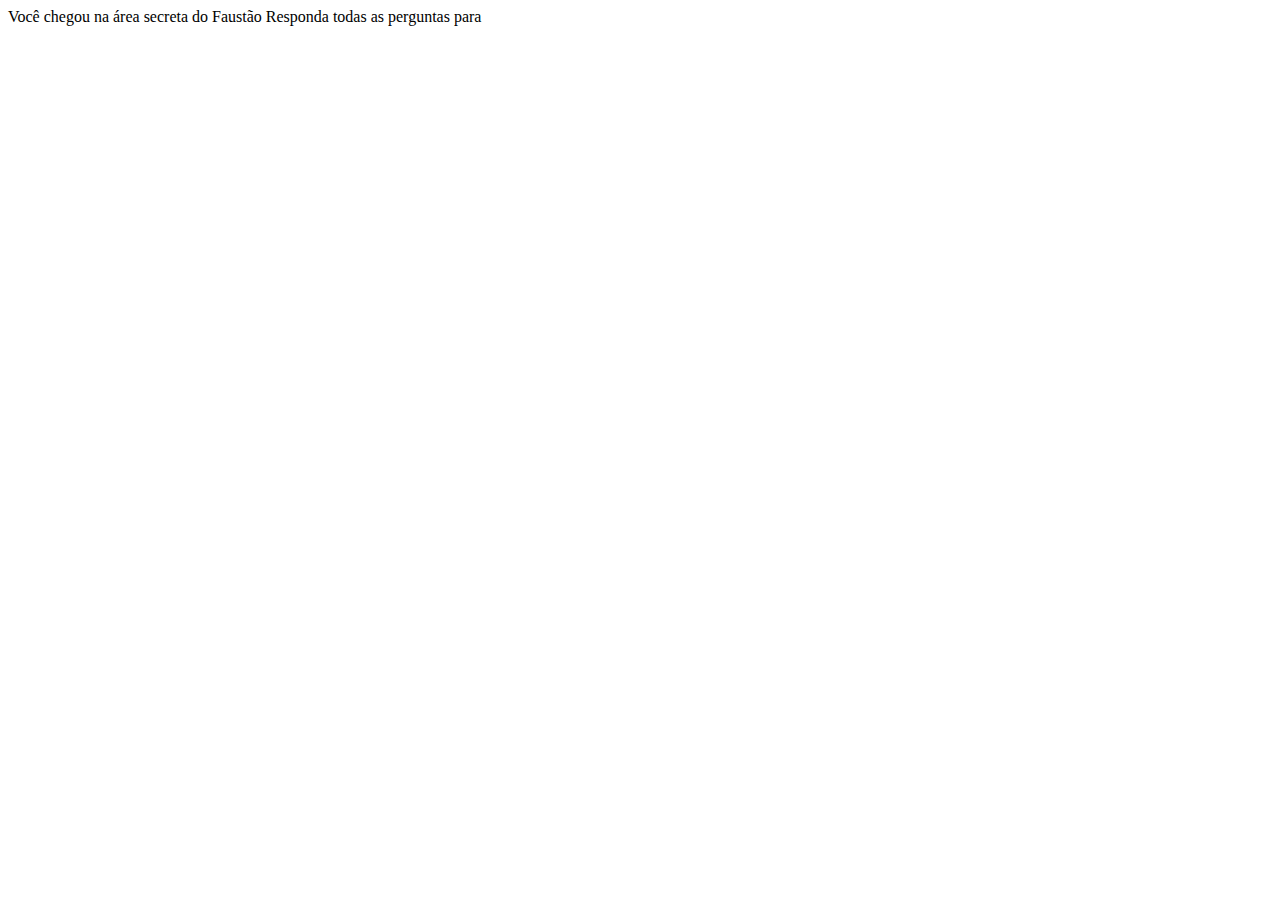
<file: testandoIndex.html>
<!DOCTYPE html>
<html lang="en">
<head>
    <meta charset="UTF-8">
    <meta http-equiv="X-UA-Compatible" content="IE=edge">
    <meta name="viewport" content="width=device-width, initial-scale=1.0">
    <title>????????</title>
</head>
<body>
    Você chegou na área secreta do Faustão
    Responda todas as perguntas para 
</body>
</html>






<!-- <!DOCTYPE html>
<html lang="en">
<head>
    <meta charset="UTF-8">
    <meta http-equiv="X-UA-Compatible" content="IE=edge">
    <meta name="viewport" content="width=device-width, initial-scale=1.0">
    <title>Document</title>
</head>
<body>
    valor: <br>
    <input type="text" id="ipt_valor"> <br>
    <button onclick="clicar()">clicar</button> <br>
    ocorrencia: <br>
    <input type="text" id="ipt_ocorrencia">
    <button onclick="revelar()">revelar</button> <br>
    <div id="msg"></div>
</body>
</html>
<script>
    var lista = [];
    var valor = Number(ipt_valor.value);
    function clicar() {

        lista.push(Number(ipt_valor.value));
        ipt_valor.value = ``;
    }

    function revelar() {
        var valor_ocorrencia = Number(ipt_ocorrencia.value);

        // lista.indexOf(lista[valor - 1]);

        if (lista.indexOf(lista[valor_ocorrencia - 1]) == -1) {
            msg.innerHTML = `A ocorrencia ${valor_ocorrencia} não existe`;
        }
        else if (lista.indexOf(lista[valor_ocorrencia - 1]) !== -1) {
            msg.innerHTML = `A ocorrencia ${valor_ocorrencia} existe e possui o valor ${lista[valor_ocorrencia - 1]} `;
        }

    }
</script> -->
</file>
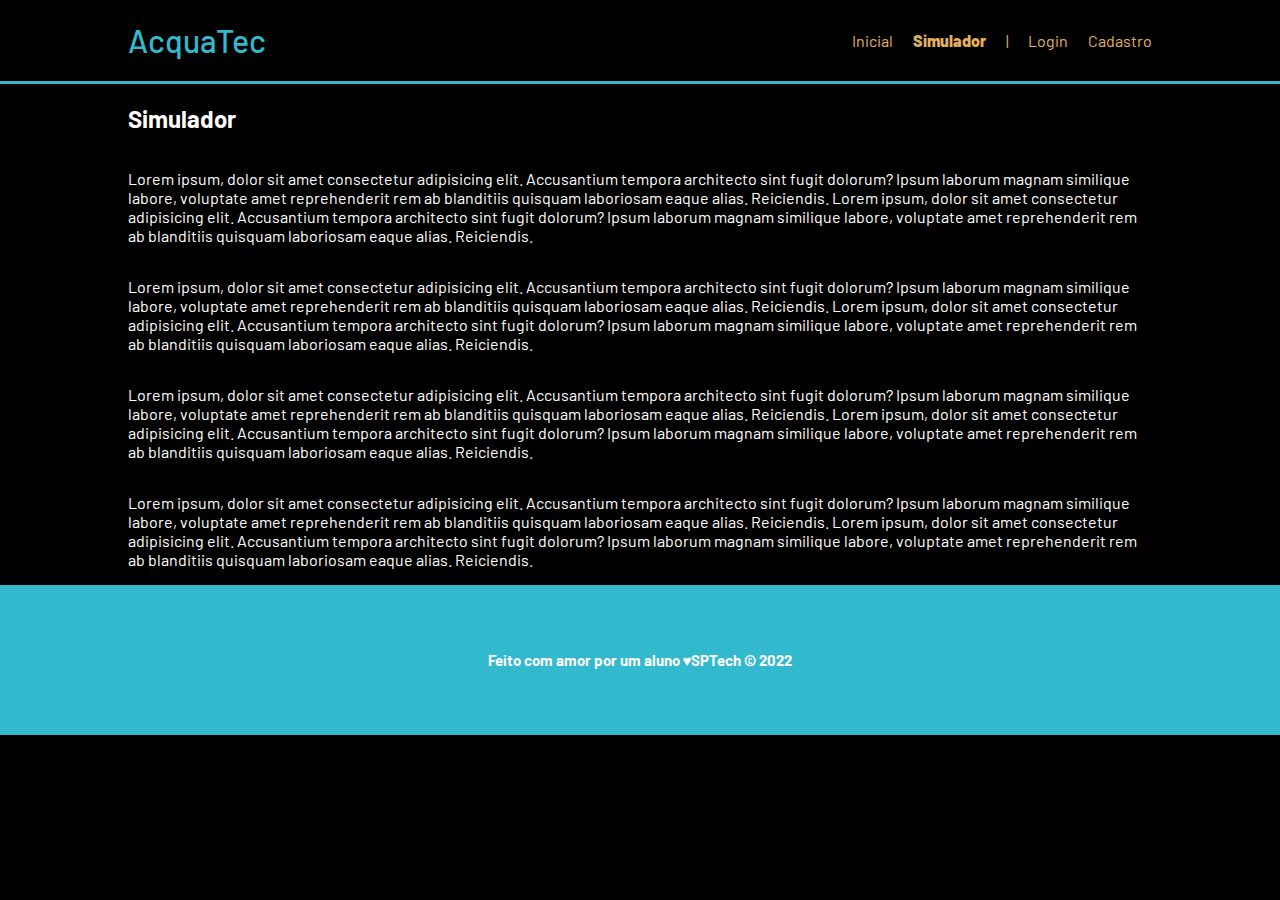
<file: site/public/simulador2.html>
<!DOCTYPE html>
<html lang="pt-br">

<head>
    <meta charset="UTF-8">
    <meta http-equiv="X-UA-Compatible" content="IE=edge">
    <meta name="viewport" content="width=device-width, initial-scale=1.0">

    <title>AcquaTec | Simulador</title>

    <script src="./js/funcoes.js"></script>

    <link rel="icon" href="./assets/icon/favicon.ico">
    <link rel="stylesheet" href="./css/style.css">
    <link rel="preconnect" href="https://fonts.gstatic.com">
    <link
        href="https://fonts.googleapis.com/css2?family=Exo+2:ital,wght@0,100;0,200;0,300;0,400;0,500;0,600;0,700;0,800;0,900;1,100;1,200;1,300;1,400;1,500;1,600;1,700;1,800;1,900&display=swap"
        rel="stylesheet">
</head>

<body>

    <!--header inicio-->
    <div class="header">
        <div class="container">
            <h1 class="titulo">AcquaTec</h1>
            <ul class="navbar">
                <li>
                    <a href="./index.html">Inicial</a>
                </li>
                <li class="agora">Simulador</li>
                <li>|</li>
                <li>
                    <a href="./login.html">Login</a>
                </li>
                <li>
                    <a href="./login.html">Cadastro</a>
                </li>
            </ul>
        </div>
    </div>


    <!-- simulador inicio -->
    <div class="simulador">
        <div class="container">
            <h2>Simulador</h2>
            <p>Lorem ipsum, dolor sit amet consectetur adipisicing elit. Accusantium tempora architecto sint fugit
                dolorum? Ipsum laborum magnam similique labore, voluptate amet reprehenderit rem ab blanditiis quisquam
                laboriosam eaque alias. Reiciendis. Lorem ipsum, dolor sit amet consectetur adipisicing elit.
                Accusantium tempora architecto sint fugit dolorum? Ipsum laborum magnam similique labore, voluptate amet
                reprehenderit rem ab blanditiis quisquam laboriosam eaque alias. Reiciendis.</p>
            <p>Lorem ipsum, dolor sit amet consectetur adipisicing elit. Accusantium tempora architecto sint fugit
                dolorum? Ipsum laborum magnam similique labore, voluptate amet reprehenderit rem ab blanditiis quisquam
                laboriosam eaque alias. Reiciendis. Lorem ipsum, dolor sit amet consectetur adipisicing elit.
                Accusantium tempora architecto sint fugit dolorum? Ipsum laborum magnam similique labore, voluptate amet
                reprehenderit rem ab blanditiis quisquam laboriosam eaque alias. Reiciendis.</p>
            <p>Lorem ipsum, dolor sit amet consectetur adipisicing elit. Accusantium tempora architecto sint fugit
                dolorum? Ipsum laborum magnam similique labore, voluptate amet reprehenderit rem ab blanditiis quisquam
                laboriosam eaque alias. Reiciendis. Lorem ipsum, dolor sit amet consectetur adipisicing elit.
                Accusantium tempora architecto sint fugit dolorum? Ipsum laborum magnam similique labore, voluptate amet
                reprehenderit rem ab blanditiis quisquam laboriosam eaque alias. Reiciendis.</p>
            <p>Lorem ipsum, dolor sit amet consectetur adipisicing elit. Accusantium tempora architecto sint fugit
                dolorum? Ipsum laborum magnam similique labore, voluptate amet reprehenderit rem ab blanditiis quisquam
                laboriosam eaque alias. Reiciendis. Lorem ipsum, dolor sit amet consectetur adipisicing elit.
                Accusantium tempora architecto sint fugit dolorum? Ipsum laborum magnam similique labore, voluptate amet
                reprehenderit rem ab blanditiis quisquam laboriosam eaque alias. Reiciendis.</p>

        </div>
    </div>
    <!-- simulador fim -->

    <!--footer inicio-->
    <div class="footer">
        <div class="container">
            <h4>Feito com amor por um aluno &hearts;SPTech &copy; 2022</h4>
        </div>
    </div>
    <!--footer fim-->


</body>

</html>
</file>
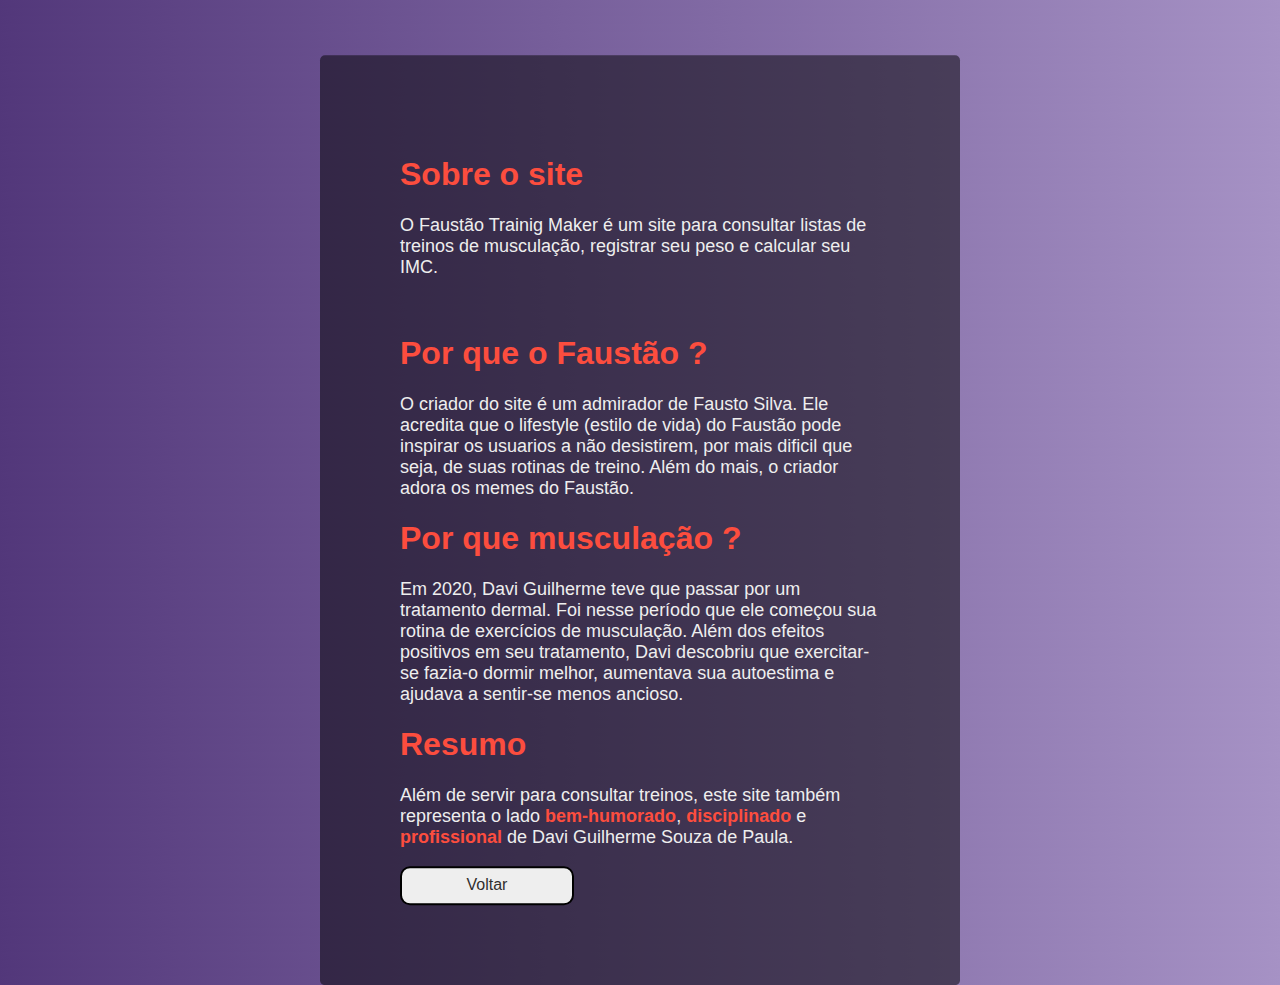
<file: site/public/sobre.html>
<!DOCTYPE html>
<html lang="pt">

<head>
    <meta charset="UTF-8">
    <meta http-equiv="X-UA-Compatible" content="IE=edge">
    <meta name="viewport" content="width=device-width, initial-scale=1.0">
    <title>Sobre</title>
    <link rel="stylesheet" href="./css/estilo-sobre.css">
    <link rel="shortcut icon" href="../assets/icon/icone.png" type="image/x-icon">
    <script src="./js/funcoes.js"></script>
</head>

<body>
    <section>
        <div class="sobre">
            <H1>Sobre o site</H1>
            <p>
                O Faustão Trainig Maker é um site para consultar listas de treinos de musculação,
                 registrar seu peso e calcular seu IMC. <br>
            </p><br>
            <h1>Por que o Faustão ?</h1>
            <p>
                O criador do site é um admirador de Fausto Silva.
                Ele acredita que o lifestyle (estilo de vida) do Faustão pode inspirar os 
                usuarios a não desistirem, por mais dificil que seja, de suas rotinas de treino.
                Além do mais, o criador adora os memes do Faustão.
            </p>
            <h1>Por que musculação ?</h1>
            <p>
                Em 2020, Davi Guilherme teve que passar por um tratamento dermal. Foi nesse período que ele começou 
                sua rotina de exercícios de musculação. Além dos efeitos positivos em seu tratamento, Davi descobriu que
            exercitar-se fazia-o dormir melhor, aumentava sua autoestima e ajudava a sentir-se menos ancioso.
            </p>
            <h1>Resumo</h1>
            <p>
                Além de servir para consultar treinos, este site também representa o lado <b>bem-humorado</b>, 
                <b>disciplinado</b> e <b>profissional</b>  de Davi Guilherme Souza de Paula.

                
            </p>
            <a href="./index.html">Voltar</a>
        </div>
    </section>
</body>

</html>
</file>
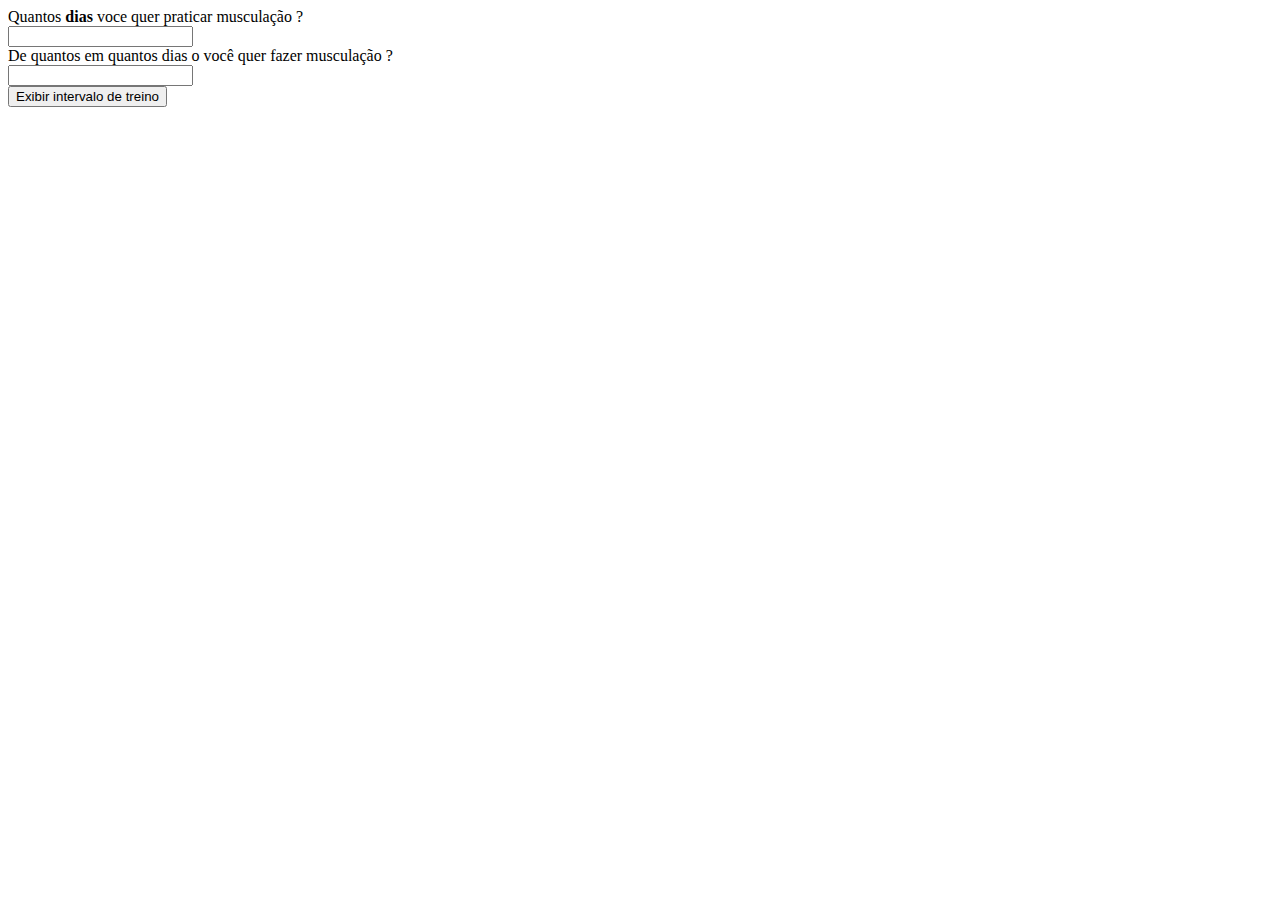
<file: site/public/testeFOR.html>
<!DOCTYPE html>
<html lang="pt">
<head>
    <meta charset="UTF-8">
    <meta http-equiv="X-UA-Compatible" content="IE=edge">
    <meta name="viewport" content="width=device-width, initial-scale=1.0">
    <title>teste</title>
</head>
<body>
        Quantos <b>dias</b> voce quer praticar musculação ? <br>
        <input type="text" id="ipt_intervalo"> <br>
        De quantos em quantos dias o você quer fazer musculação ? <br>
        <input type="text" id="ipt_dias"> <br>
        <button onclick="exibir()">Exibir intervalo de treino</button> <br>
        <div id="div_msg"></div>
</body>
</html>
<script>
    function exibir() {
        var dias = Number(ipt_dias.value);
        var intervalo = Number(ipt_intervalo.value);

        div_msg.innerHTML = ``;
        for (var contador = 0; contador <= intervalo - 1; contador++) {

            if (contador % dias !== 0) {
            div_msg.innerHTML += `Dia ${contador + 1} - Livre<br>`;
                
            } else if (contador % dias == 0){
                div_msg.innerHTML += `Dia ${contador + 1} - Musculação<br>`;
                
            }

            
        }

    }
</script>
</file>
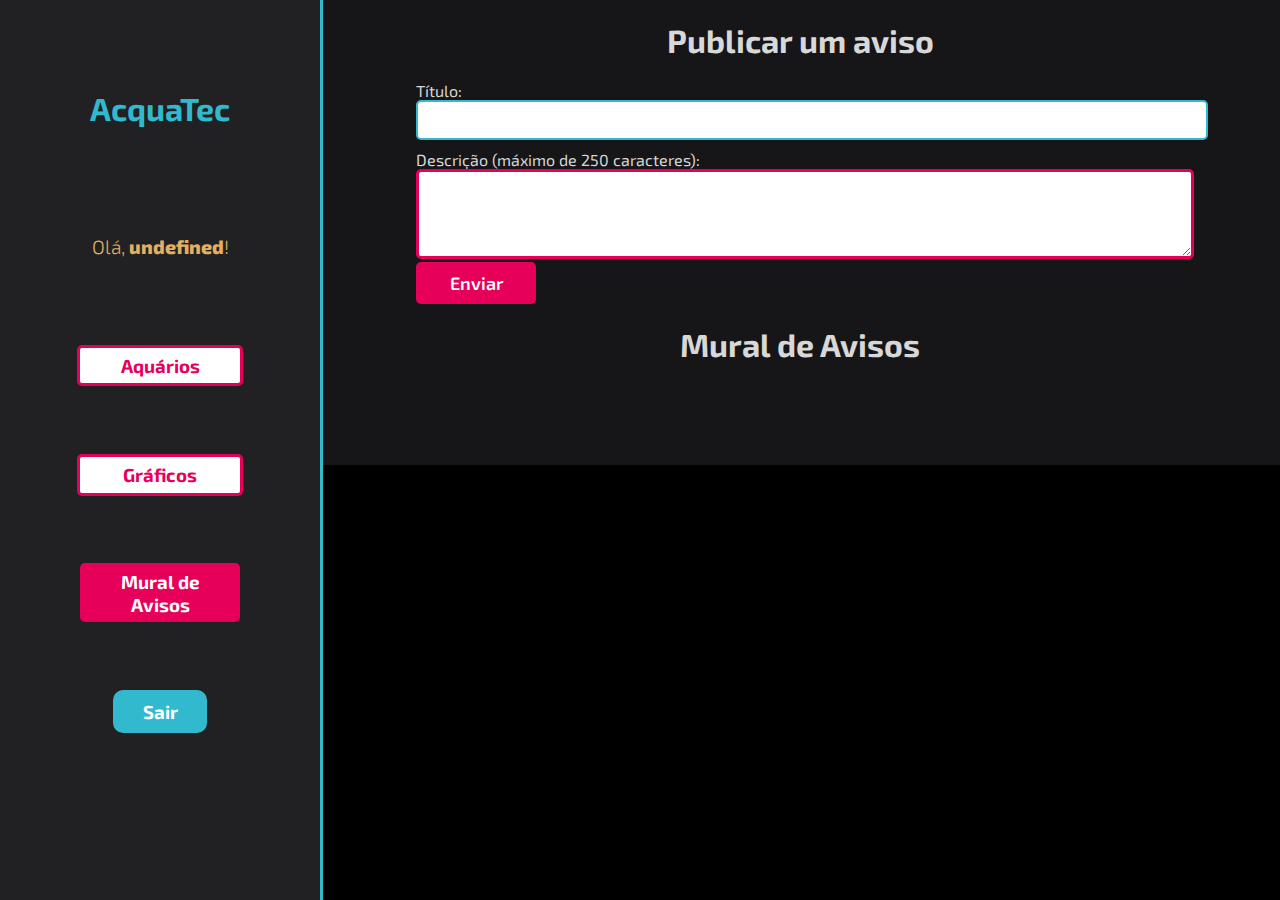
<file: site/public/dashboard/mural.html>
<!DOCTYPE html>
<html lang="pt-br">

<head>
    <link rel="shortcut icon" href="../assets/icon/favicon.ico" type="image/x-icon">
    <meta charset="UTF-8">
    <meta http-equiv="X-UA-Compatible" content="IE=edge">
    <meta name="viewport" content="width=device-width, initial-scale=1.0">
    <title>AcquaTec | Avisos</title>

    <link rel="stylesheet" href="../css/style.css">
    <link rel="stylesheet" href="./dashboards.css">
    <script src="../js/funcoes.js"></script>
    <link rel="preconnect" href="https://fonts.gstatic.com">
    <link
        href="https://fonts.googleapis.com/css2?family=Exo+2:ital,wght@0,100;0,200;0,300;0,400;0,500;0,600;0,700;0,800;0,900;1,100;1,200;1,300;1,400;1,500;1,600;1,700;1,800;1,900&display=swap"
        rel="stylesheet">
</head>

<body>
    <!-- <body onload="validarSessao()"> -->
        <!-- onload="validarSessao(), atualizarFeed()" style="background-color: #161618;" -->
    <div class="janela">


        <div class="header-left">

            <h1>AcquaTec</h1>

            <div class="hello">
                <h3>Olá, <span id="b_usuario">usuário</span>!</h3>
            </div>

            <div class="btn-nav-white">
                <a href="cards.html">
                    <h3>Aquários</h3>
                </a>
            </div>

            <div class="btn-nav-white">
                <a href="./dashboard.html">
                    <h3>Gráficos</h3>
                </a>
            </div>

            <div class="btn-nav">
                <h3>Mural de Avisos</h3>
            </div>

            <div class="btn-logout" onclick="limparSessao()">
                <h3>Sair</h3>
            </div>

        </div>

        <div class="dash-right">

            <div class="avisos">
                <div class="container">
                    <h1>Publicar um aviso</h1>
                    <div class="div-form">
                        <form id="form_postagem" method="post" onsubmit="return publicar()">
                            <label>
                                Título:
                                <br>
                                <input name="titulo" id="titulo" maxlength="100" type="text">
                            </label>
                            <br>
                            <label>
                                Descrição (máximo de 250 caracteres):
                                <br>
                                <textarea name="descricao" id="textarea_descricao" maxlength="250" rows="5"></textarea>
                            </label>
                            <br>
                            <button>Enviar</button>
                        </form>
                    </div>
                    <h1>Mural de Avisos</h1>
                    <div class="div-results">
                        <div id="feed_container" class="feed-container">
                        </div>
                    </div>
                </div>
            </div>




            <!-- MODAL -->
            <!-- <div id="div_modal" class="div-modal">
                <div id="modal_backdrop" onclick="fecharModal()" class="modal-backdrop">
                </div>
                <div id="modal_container" class="modal-container">
                    <button class="btn-fechar-modal" onclick="fecharModal()">X</button>
                </div>
            </div> -->

            <!-- AGUARDAR -->
            <!-- <div id="div_aguardar" class="div-aguardar">
                <img src="./assets/aguarde-pink3.gif" id="img_aguarde">
            </div>  -->

        </div>
    </div>




</body>

</html>

<script>
    
    b_usuario.innerHTML = sessionStorage.NOME_USUARIO;

    function limparFormulario() {
        document.getElementById("form_postagem").reset();
    }

    function publicar() {
        var idUsuario = sessionStorage.ID_USUARIO;

        var corpo = {
            titulo: form_postagem.titulo.value,
            descricao: form_postagem.descricao.value
        }

        fetch(`/avisos/publicar/${idUsuario}`, {
            method: "post",
            headers: {
                "Content-Type": "application/json"
            },
            body: JSON.stringify(corpo)
        }).then(function (resposta) {

            console.log("resposta: ", resposta);

            if (resposta.ok) {
                window.alert("Post realizado com sucesso pelo usuario de ID: " + idUsuario + "!");
                window.location = "/dashboard/mural.html";
                limparFormulario();
                finalizarAguardar();
            } else if (resposta.status == 404) {
                window.alert("Deu 404!");
            } else {
                throw ("Houve um erro ao tentar realizar a postagem! Código da resposta: " + resposta.status);
            }
        }).catch(function (resposta) {
            console.log(`#ERRO: ${resposta}`);
            finalizarAguardar();
        });

        return false;

    }

    function editar(idAviso) {
        sessionStorage.ID_POSTAGEM_EDITANDO = idAviso;
        console.log("cliquei em editar - " + idAviso);
        window.alert("Você será redirecionado à página de edição do aviso de id número: " + idAviso);
        window.location = "/dashboard/edicao-aviso.html"

    }

    function deletar(idAviso) {
        console.log("Criar função de apagar post escolhido - ID" + idAviso);
        fetch(`/avisos/deletar/${idAviso}`, {
            method: "DELETE",
            headers: {
                "Content-Type": "application/json"
            }
        }).then(function (resposta) {

            if (resposta.ok) {
                window.alert("Post deletado com sucesso pelo usuario de email: " + sessionStorage.getItem("EMAIL_USUARIO") + "!");
                window.location = "/dashboard/mural.html"
            } else if (resposta.status == 404) {
                window.alert("Deu 404!");
            } else {
                throw ("Houve um erro ao tentar realizar a postagem! Código da resposta: " + resposta.status);
            }
        }).catch(function (resposta) {
            console.log(`#ERRO: ${resposta}`);
        });
    }

    function atualizarFeed() {
        //aguardar();
        fetch("/avisos/listar").then(function (resposta) {
            if (resposta.ok) {
                if (resposta.status == 204) {
                    var feed = document.getElementById("feed_container");
                    var mensagem = document.createElement("span");
                    mensagem.innerHTML = "Nenhum resultado encontrado."
                    feed.appendChild(mensagem);
                    throw "Nenhum resultado encontrado!!";
                }

                resposta.json().then(function (resposta) {
                    console.log("Dados recebidos: ", JSON.stringify(resposta));

                    var feed = document.getElementById("feed_container");
                    feed.innerHTML = "";
                    for (let i = 0; i < resposta.length; i++) {
                        var publicacao = resposta[i];

                        // criando e manipulando elementos do HTML via JavaScript
                        var divPublicacao = document.createElement("div");
                        var spanID = document.createElement("span");
                        var spanTitulo = document.createElement("span");
                        var spanNome = document.createElement("span");
                        var divDescricao = document.createElement("div");
                        var divButtons = document.createElement("div");
                        var btnEditar = document.createElement("button");
                        var btnDeletar = document.createElement("button");


                        spanID.innerHTML = "ID: <b>" + publicacao.idAviso + "</b>";
                        spanTitulo.innerHTML = "Título: <b>" + publicacao.titulo + "</b>";
                        spanNome.innerHTML = "Autor: <b>" + publicacao.nome + "</b>";
                        divDescricao.innerHTML = "Descrição: <b>" + publicacao.descricao + "</b>";
                        btnEditar.innerHTML = "Editar";
                        btnDeletar.innerHTML = "Deletar";

                        divPublicacao.className = "publicacao";
                        spanTitulo.id = "inputNumero" + publicacao.idAviso;
                        spanNome.className = "publicacao-nome";
                        spanTitulo.className = "publicacao-titulo";
                        divDescricao.className = "publicacao-descricao";

                        divButtons.className = "div-buttons"

                        btnEditar.className = "publicacao-btn-editar"
                        btnEditar.id = "btnEditar" + publicacao.idAviso;
                        btnEditar.setAttribute("onclick", `editar(${publicacao.idAviso})`);

                        btnDeletar.className = "publicacao-btn-editar"
                        btnDeletar.id = "btnDeletar" + publicacao.idAviso;
                        btnDeletar.setAttribute("onclick", `deletar(${publicacao.idAviso})`);

                        divPublicacao.appendChild(spanID);
                        divPublicacao.appendChild(spanNome);
                        divPublicacao.appendChild(spanTitulo);
                        divPublicacao.appendChild(divDescricao);
                        divPublicacao.appendChild(divButtons);
                        divButtons.appendChild(btnEditar);
                        divButtons.appendChild(btnDeletar);
                        feed.appendChild(divPublicacao);
                    }

                    finalizarAguardar();
                });
            } else {
                throw ('Houve um erro na API!');
            }
        }).catch(function (resposta) {
            console.error(resposta);
            finalizarAguardar();
        });
    }

    function testar() {
        aguardar();

        var formulario = new URLSearchParams(new FormData(document.getElementById("form_postagem")));

        var divResultado = document.getElementById("div_feed");

        divResultado.appendChild(document.createTextNode(formulario.get("descricao")));
        divResultado.innerHTML = formulario.get("descricao");

        finalizarAguardar();

        return false;
    }

</script>
</file>
<file: site/public/css/style.css>
@import url('https://fonts.googleapis.com/css2?family=Barlow:ital,wght@0,100;0,200;0,300;0,400;0,500;0,600;0,700;0,800;0,900;1,100;1,200;1,300;1,400;1,500;1,600;1,700;1,800;1,900&display=swap');

body {
  margin: 0;
  padding: 0;
  font-family: 'Barlow', "Segoe UI", Tahoma, Geneva, Verdana, sans-serif;
  background-color: black;
}

.container {
  width: 80%;
  margin: auto;
  display: flex;
}

.header {
  border-bottom: 3px solid #32b9cd;
}

.header .container {
  justify-content: space-between;
}

.header a {
  text-decoration: none;
  color: #e3b062;
}

.agora {
  font-weight: 800;
}

.navbar {
  width: 300px;
  display: flex;
  align-items: center;
  justify-content: space-between;
  list-style: none;
  color: #e3b062;
}


.titulo {
  color: #32b9cd;
  width: fit-content;
  font-weight: 500;
}


/* BANNER */

.banner {
  height: fit-content;
  padding: 40px 0;
  color: white;
  background-image: url(".././assets/imgs/bg-jelly-fish-para_outras_pags.png");
  background-size: cover;
}

.banner .container {
  height: 400px;
  font-size: 36px;
  justify-content: center;
  align-items: center;
}

.tamanho-conteudo { 
  height: fit-content !important;
}

.banner p {
  width: 50%;
  margin: 0;
  padding: 0;
  width: 280px;
  font-size: 36px;
}

.banner .container span {
  font-weight: 800;
}

/* missao visao valores */

.social {
  background-color: #e5e5e5;
  display: flex;
}

.social .container{
  justify-content: center;
}

.box img {
  width: 170px;
}

.social .container .boxes {
  display: flex;
}

.social p {
  text-align: center;
}

.box {
  margin: 10px;
  display: flex;
  flex-direction: column;
  align-items: center;
}


.box {
  margin-top: 50px;
  display: flex;
  flex-direction: column;
  align-items: center;
}


/* FOOTER */

.footer {
  background-color: #32b9cd;
  height: 150px;
  color: #fff;
  display: flex;
  font-size: 15px;
}

.footer .container {
  justify-content: center;
}


/* LOGIN */

.banner .container .card {
  background-color: #e5e5e5;
  height: fit-content;
  width: 400px;
  display: flex;
  flex-direction: column;
  color: palevioletred;
  align-items: center;
  border-radius: 4px;
}

.card {
  display: flex;
  justify-content: space-around;
}

.card h2 {
  font-size: 30px;
}

.card h4 {
  font-size: 16px;
}

.banner #div_erros_login {
  margin-top: 15px;
}

button {
  cursor: pointer;
}

/* FORMULARIO */

.alerta_erro{
  display: flex;
  justify-content: flex-end;
}

.card_erro {
  display: none;
  background-color: #fff;
  color: black;
  width: 230px;
  position: fixed;
  border-radius: 4px;
  border: #e6005a 3px solid;
  padding: 10px;
  margin-right: 10%;
}

.card_erro #mensagem_erro{
  font-weight: 500;
  font-size: 20px;
}

.formulario .tipo_campo {
  font-size: 20px;
  font-weight: 600 !important;
}

.formulario {
  display: flex;
  flex-direction: column;
}

input {
  margin-bottom: 10px;
  border: 2px solid #32b9cd;
  padding: 10px;
  text-align: center;
  border-radius: 10px;
}

.btn {
  font-family: "Barlow", sans-serif;
  border: 0;
  border-radius: 5px;
  font-weight: 600;
  font-size: 18px;
  padding: 10px 15px;
  color: white;
  background-color: #e6005a;
  width: 120px;
  align-self: center;
  margin-top: 5px;
}

.loading-div {
  width: 50px;
  margin: auto;
  display: none;
}

.loading-div img {
  height: 50px;
  width: 50px;
}

/* PAGINA DOS GRÁFICOS */

.janela {
  display: flex;
  width: 100vw;
}

.header-left a {
  text-decoration: none;
  color: white;
}

.header-left {
  position: fixed;
  top: 0;
  left: 0;
  z-index: 999;
  height: 100vh;
  width: 25%;
  display: flex;
  flex-direction: column;
  justify-content: space-evenly;
  align-items: center;
  border-right: 3px solid #32b9cd;
  background-color: #212124;
  /* border: 3px solid pink; */
}

.dash-right {
  display: flex;
  width: 75%;
  height: fit-content;
  background-color: #161618;
  position: relative;
  top: 0;
  left: 25%;
}

.header-left h1 {
  color: #32b9cd;
}

.hello {
  width: 100%;
  display: flex;
  justify-content: center;
}

.hello h3 {
  color: #e3b062;
  font-weight: 300;
  font-size: 1.2rem;
}

.hello h3 span {
  font-weight: 800;
}

.btn-nav {
  width: 40%;
  color: white;
  background-color: #e6005a;
  border-radius: 5px;
  text-align: center;
  padding: 2% 5%;
}

.btn-nav-white {
  width: 40%;
  background-color: white;
  border: 3px solid #e6005a;
  border-radius: 5px;
  text-align: center;
  padding: 2% 5%;
}

.btn-nav-white h3 {
  color: #e6005a;
  padding: 0;
  margin: 0;
}

.btn-nav h3,
.btn-logout h3 {
  margin: 0;
  padding: 0;
}

.btn-logout {
  margin: 0;
  padding: 0;
  width: 20%;
  background-color: #32b9cd;
  color: white;
  border-radius: 10px;
  text-align: center;
  padding: 10px 15px;
  margin-bottom: 100px;
  cursor: pointer;
}

/* pagina extra - simulador */
.simulador {
  color: white;

}

.simulador .container {
  flex-direction: column
}
</file>
<file: site/public/css/estilo-sobre.css>
body {
    background-image: linear-gradient(45deg, #52377a, #a692c5);
}

* {
    font-family: Arial, Helvetica, sans-serif;
}

h1, b {
    color: #fc4d3e;
    font-weight: bold;
}

p {
    font-size: large;
}

.sobre {
    margin-top: 70px;
    color: #eee;
    background-color: rgba(0, 0, 0, 0.5);
    position: absolute;
    top: 50%;
    left: 50%;
    transform: translate(-50%,-50%);
    padding: 80px;
    border-radius: 5px;
}

a {
    color: rgb(49, 47, 47);
    background-color: #eee;
    width: 150px;
    height: 15px;
    display: flex;
    justify-content: center;
    align-items: center;
    border-radius: 10px;
    padding: 10px;
    cursor: pointer;
    text-decoration: none;
    border: black 2px solid;
  }
  
  
  a:hover {
    color: black;
    background-color: #412b63;
    transition: 0.5s;
    color: #eee;
    font-weight: bold;
  }
</file>
<file: site/public/dashboard/dashboards.css>
/* pagina mural */

*,
body {
  font-family: "Exo 2", sans-serif;
}

.dash-right .avisos {
  width: 100%;
  /* border: 3px solid pink; */
  color: rgb(216, 216, 216);
  font-family: "Exo 2", sans-serif;
}

.dash-right .avisos .container {
  display: flex;
  flex-direction: column;
  align-items: center;
}

.dash-right .avisos .container .div-form {
  width: 100%;
}

.dash-right .avisos .container .div-form #form_postagem {
  width: 100%;
}

.dash-right .avisos .div-form label {
  width: 100%;
}

.dash-right .avisos .div-form input {
  width: 100%;
  border-radius: 5px;
}

.dash-right .avisos .div-form textarea {
  width: 100%;
  /* color: #E6005A; */
  border: 3px solid #e6005a;
  background-color: white;
  border-radius: 5px;
}

.dash-right .avisos .div-form button {
  cursor: pointer;
  font-family: "Exo 2", sans-serif;
  border: 0;
  border-radius: 5px;
  font-weight: 600;
  font-size: 18px;
  padding: 10px 15px;
  color: white;
  background-color: #e6005a;
  width: 120px;
}

.publicacao-btn-editar {
  cursor: pointer;
  font-family: "Exo 2", sans-serif;
  border: 0;
  border-radius: 5px;
  font-weight: 600;
  font-size: 14px;
  padding: 5px 8px;
  color: white;
  background-color: #e6005a;
  width: 80px;
}

.publicacao {
  display: flex;
  flex-wrap: wrap;
  align-content: stretch;
  flex-direction: column;
  justify-content: center;
  align-items: stretch;
  border-bottom: 3px solid #e6005a;
  padding: 20px;
}

.publicacao > *:not(:last-child) {
  padding: 0 0 10px 0;
}

.div-results {
  width: 100%;
}

.div-results .feed-container {
  background-color: #212124;
  border-radius: 5px;
  margin-bottom: 80px;
}

.div-buttons {
  display: flex;
  justify-content: flex-end;
}

.div-buttons > * {
  margin-left: 30px;
}

/* pagina graficos */

.dash-header {
  background-color: #212124;
}

.dash {
  width: 75%;
  position: relative;
  top: 0;
  left: 25%;
  background-color: #161618;

  /* width: 75%;
    display: flex;
    background-color: #161618;
    flex-direction: column;
    align-items: center;
    justify-content: space-around;*/
  height: 100vh;
}

.regua {
  display: flex;
  flex-wrap: wrap;
  justify-content: center;
  width: 100%;
  margin-top: 30px;
}

.perigo-frio {
  background-color: #5c6bc0;
}

.perigo-quente {
  background-color: #ff7043;
}

.alerta-frio {
  background-color: #42a5f5;
}

.alerta-quente {
  background-color: #ffee58;
}

.ideal {
  background-color: #9ccc65;
}

.item-regua {
  padding: 5px;
  width: 15%;
  margin: 5px;
  text-align: center;
  padding-top: 15px;
}

.cards {
  display: flex;
  flex-wrap: wrap;
  justify-content: center;
  height: 450px;
  width: 100%;
  align-items: center;
  color: white;
}

.card {
  margin: 2%;
  width: 40%;
  flex-wrap: wrap;
  display: flex;
  text-align: center;
  height: 180px;
  justify-content: right;
  background-color: #212124;
  font-size: 20px;
}

.card p {
  margin: 0;
  font-size: 50px;
  font-weight: lighter;
  text-align: left;
}

.cards h1 {
  font-size: 22px;
  width: 100%;
  border-bottom: solid white 1px;
  text-align: left;
  font-weight: lighter;
  margin: 20px;
}

.temperatura,
.umidade {
  margin: 5px;
  margin-left: 20px;
  width: 75%;
}

.cor-alerta {
  width: 13%;
  height: 30%;
  border-radius: 50px;
  margin-top: 6%;
  /* background-color: #c7c7c7; */
}

.btns-dash {
  display: flex;
  align-items: center;
  justify-content: center;
  margin-top: 30px;
}

.graph {
  width: 80%;
  margin: auto;
  padding-top: 10px;
}

.tituloGraficos {
  color: rgb(216, 216, 216);
  display: flex;
  justify-content: center;
}

.btn-chart {
  font-family: "Exo 2", sans-serif;
  border: 0;
  font-weight: 600;
  font-size: 18px;
  padding: 10px 15px;
  color: #e6005a;
  background-color: white;
  margin: 5px;
  border-radius: 3px;
}
</file>
